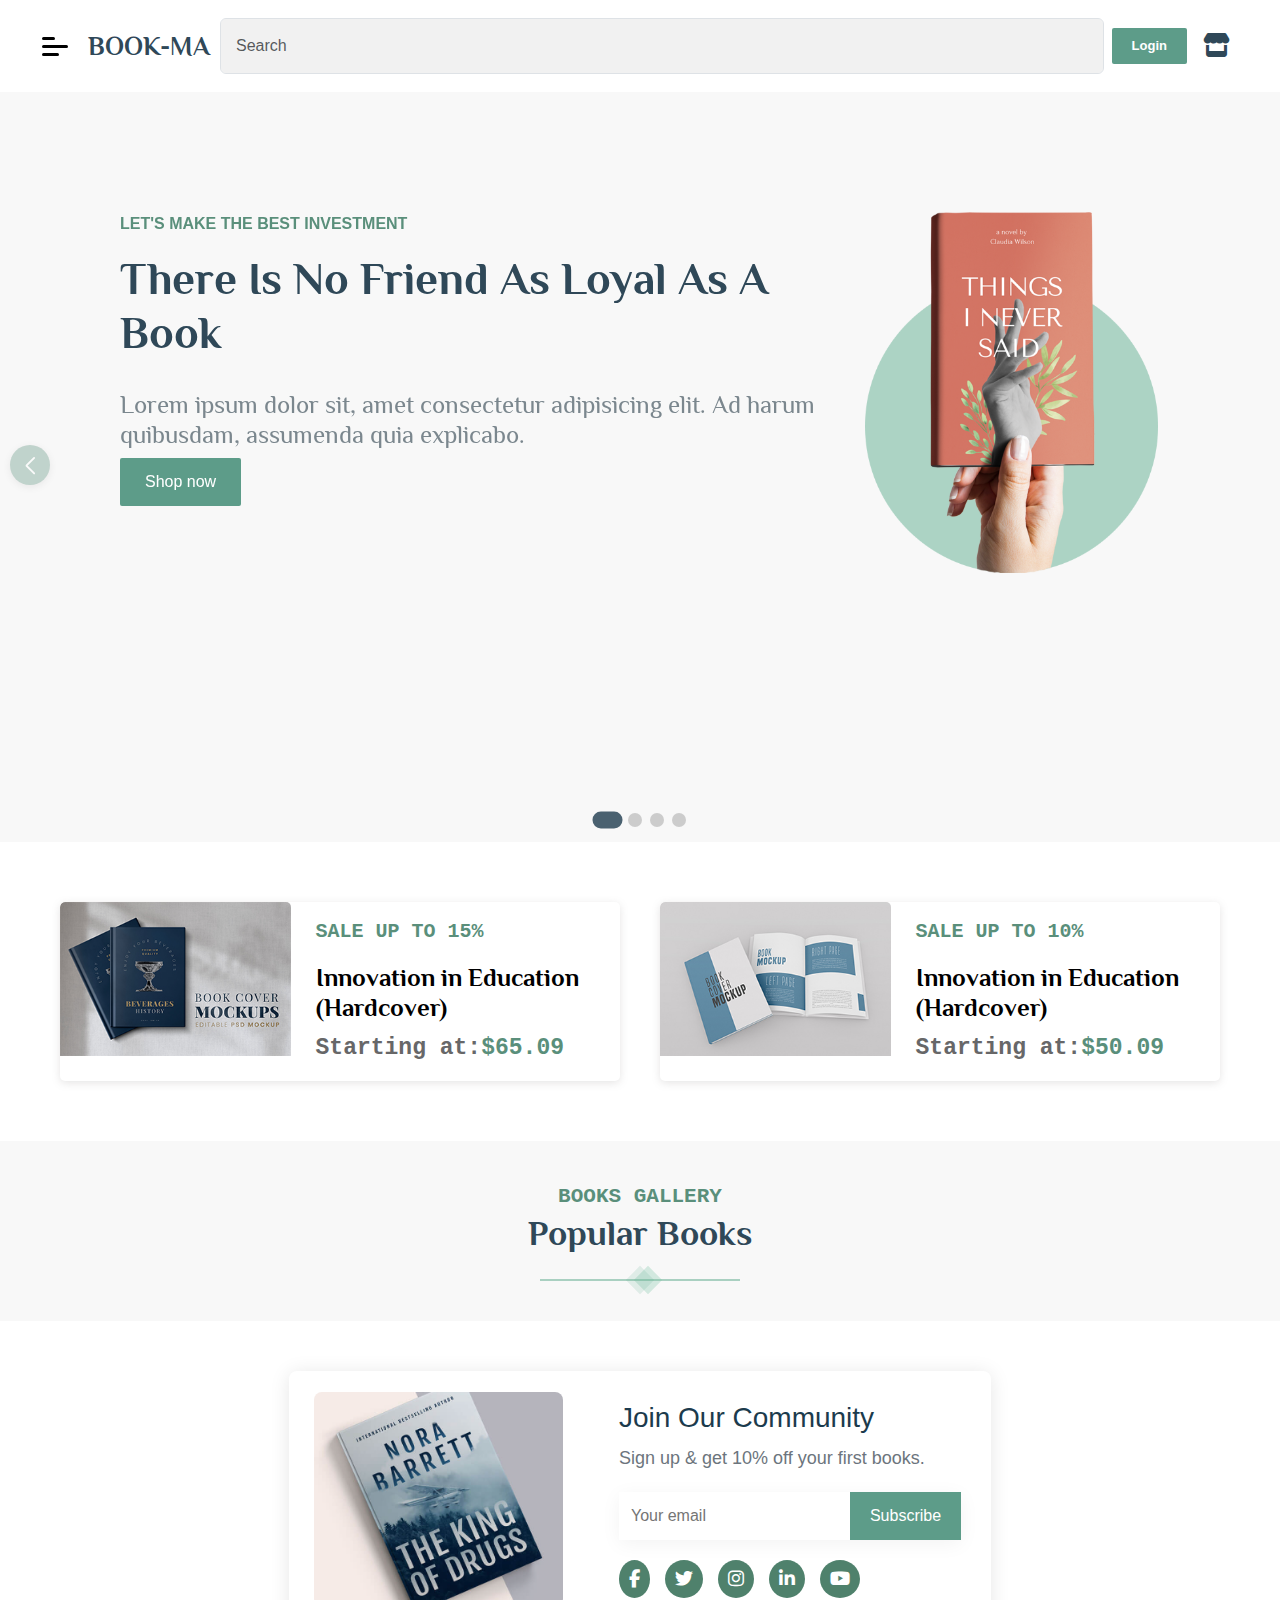
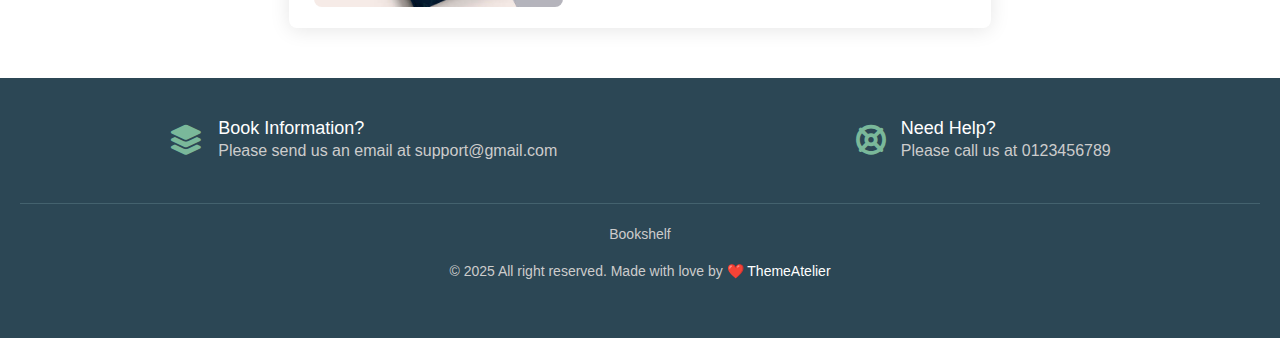
<file: index.html>
<!DOCTYPE html>
<html lang="en">

<head>
    <meta charset="UTF-8" />
    <meta name="viewport" content="width=device-width, initial-scale=1.0" />
    <title>Home Page</title>
    <link rel="stylesheet" href="assets/css/bootstrap.css" />
    <link rel="stylesheet" href="style.css" />
    <link rel="preconnect" href="https://fonts.googleapis.com" />
    <link rel="preconnect" href="https://fonts.gstatic.com" crossorigin />
    <link href="https://fonts.googleapis.com/css2?family=Philosopher:ital,wght@0,400;0,700;1,400;1,700&display=swap"
        rel="stylesheet" />
    <link rel="stylesheet" href="https://cdnjs.cloudflare.com/ajax/libs/font-awesome/6.4.0/css/all.min.css" />
    <link rel="stylesheet" href="https://cdn.jsdelivr.net/npm/swiper@11/swiper-bundle.min.css" />

    <style>
        /* Sidebar styles */
        .sidebar {
            position: fixed;
            top: 0;
            left: -250px;
            width: 250px;
            height: 100%;
            background-color: #e9e9e9db;
            padding-top: 60px;
            transition: 0.3s ease;
            z-index: 1000;
            font-family: 'Gill Sans', 'Gill Sans MT', Calibri, 'Trebuchet MS', sans-serif;
            overflow-y: auto;
        }

        .sidebar a {
            display: block;
            padding: 15px 20px;
            text-decoration: none;
            color: rgb(47, 72, 88);
            font-size: 18px;
        }

        .sidebar a:hover {
            color: #5d9c89;
        }

        .sidebar.active {
            left: 0;
        }

        #menu_btn_icon {
            background: none;
            border: none;
            cursor: pointer;
            display: flex;
            flex-direction: column;
            gap: 5px;
            padding: 10px;
        }

        #menu_btn_icon .bar:nth-child(1) {
            width: 13px;
            height: 3px;
            background-color: black;
        }
        #menu_btn_icon .bar:nth-child(2) {
            width: 26px;
            height: 3px;
            background-color: black;
        }
        #menu_btn_icon .bar:nth-child(3) {
            width: 17px;
            height: 3px;
            background-color: black;
        }
        .swiper {
    width: 100%;
    height: 750px;

}

.swiper-slide {
    /* text-align: center; */
    /* font-size: 18px; */
    /* background: #444; */
    display: flex !important;
    flex-direction: row !important;
    gap: 20px;
    justify-content: space-around;
    padding: 90px 30px;
}

@media (max-width: 800px) {
    .swiper {
        width: 100%;
        height: 1000px;
    }

    .swiper-slide {
        display: flex;
        align-items: center;
        flex-wrap: wrap;
    }

    .slide-img img {
        max-width: 100%;
    }
}

@media (min-width: 800px) {
    .swiper-slide {
        padding: 120px;
    }

    .slide-img img {
        max-width: 100%;
    }
}

/* .slide-img img{
    width: 270px;
} */
.swiper-pagination-bullet {
    width: 14px;
    height: 14px;
    background-color: #ccc;
    opacity: 1;
    margin: 0 6px;
    border-radius: 50%;
    transition: all 0.3s ease;
}

.swiper-pagination-bullet-active {
    background-color: rgb(74, 97, 112) !important;

    transform: scale(1.2);
    width: 25px !important;
    border-radius: 10px !important;
}

.shop_btn {
    color: white;
    border: none;
    padding: 12px 25px;
    border-radius: 2px;
    cursor: pointer;
    font-family: Verdana, Geneva, Tahoma, sans-serif;
    background: linear-gradient(440deg, rgb(47, 72, 88)50%, #5d9c89 50%);
    background-size: 250%;
    background-position: right;
    transition: all 0.5s;
}

.shop_btn:hover {
    background-position: left;
    color: #fff;
    transition: all 0.5s;
}

/* .montserrat-uniquifier {
  font-family: "Montserrat", sans-serif;
} */
.slide-img1 img {
    width: 300px;
    border-radius: 5px;
}

.slide-img1 {
    position: relative;
    width: 350px;
    height: 500px;
    border-radius: 20px;
    margin: 50px auto;
    z-index: 1;
    overflow: visible;
}

.slide-img1::before {
    content: "";
    position: absolute;
    bottom: 40px;
    right: -25px;
    width: 90%;
    height: 85%;
    border: 2px dashed #379d8c;
    border-radius: 5px;
    z-index: -1;
}

.autoplay-progress {
    position: absolute;
    right: 16px;
    bottom: 16px;
    z-index: 10;
    width: 48px;
    height: 48px;
    display: flex;
    align-items: center;
    justify-content: center;
    font-weight: bold;
    color: var(--swiper-theme-color);
}

#jj {
    opacity: 0;
}

.autoplay-progress svg {
    --progress: 0;
    position: absolute;
    left: 0;
    top: 0px;
    z-index: 10;
    width: 100%;
    height: 100%;
    stroke-width: 4px;
    stroke: var(--swiper-theme-color);
    fill: none;
    stroke-dashoffset: calc(125.6px * (1 - var(--progress)));
    stroke-dasharray: 125.6;
    transform: rotate(-90deg);
}

.swiper-button-prev,
.swiper-button-next {
    opacity: 0;
    transition: opacity 0.6s ease;
}

.swiper:hover .swiper-button-prev,
.swiper:hover .swiper-button-next {
    opacity: 1;

}

.swiper-button-prev,
.swiper-button-next {
    background-color: #5a8f7b;
    color: white !important;
    width: 40px !important;
    height: 40px !important;
    border-radius: 50px;
    font-size: 10px;
    box-shadow: 0 2px 8px rgba(0, 0, 0, 0.2);
}

.swiper-button-prev:hover,
.swiper-button-next:hover {
    background-color: #39554b;
    transition: all 0.5s;
}


.swiper-button-prev::after,
.swiper-button-next::after {
    font-size: 17px !important;
    font-weight: bold;
}

.swiper-slide p {
    color: #5a8f7b;
    font-weight: bold;
    /* font-size: 16px; */
    font-family: 'Trebuchet MS', 'Lucida Sans Unicode', 'Lucida Grande', 'Lucida Sans', Arial, sans-serif;
}

.swiper-slide h1 {
    color: rgb(47, 72, 88);
    font-family: "Philosopher", sans-serif;
    font-weight: bold;
    font-size: 45px;
    margin-bottom: 30px;
}

.swiper-slide h3 {
    color: rgb(123, 135, 142);
    font-family: "Philosopher", sans-serif;
    ;
    font-size: 25px;
}
    </style>
</head>

<body>
    <div id="sidebar" class="sidebar">
            <button id="closeSidebarBtn" style="position: absolute; top: 10px; right: 15px; background: none; border: none; font-size: 22px; color: rgb(47, 72, 88); cursor: pointer;">✖</button>
            <a href="after_login.html">Home</a>
            <a href="modern.html">Modern</a>
            <a href="classic.html">Classic</a>
            <a href="fav.html">Favorites</a>
            <a href="allBooks.html">All Books</a>
            <a href="contact_us.html">Contact Us</a>
            <a href="index.html">Logout</a>
        </div>

    <!-- Header -->
    <header>
        <nav class="navbar navbar-expand-lg bg-body-tertiary">
            <div class="container-fluid d-flex justify-content-around align-items-center">
                <div class="d-flex align-items-center">
                    <div id="menu_btn" class="me-2">
                        <button id="menu_btn_icon">
                            <span class="bar"></span>
                            <span class="bar"></span>
                            <span class="bar"></span>
                        </button>
                    </div>
                    <a class="navbar-brand d-flex d-none d-lg-flex" href="#">BOOK-MA</a>
                </div>

                <form class="gg d-flex mx-auto" style="
                max-width: 900px;
                flex: 1;
                justify-content: center;
                margin: 0 10px;
            " role="search">
                    <input class="form-control me-2" type="search" placeholder="Search" aria-label="Search" />
                </form>

                <div class="mm d-flex">
                    <ul class="navbar-nav mb-2 mb-lg-0 flex-row">
                        <li class="nav-item me-3" style="display: flex; gap: 5px">
                            <button class="nav-item-btn active d-flex d-none d-lg-flex" onclick="loggin()">
                                Login
                            </button>
                        </li>
                        <li class="nav-item">
                            <button class="cart_btn">
                                <i class="fa-solid fa-store"></i>
                                <span></span>
                            </button>
                        </li>
                    </ul>
                </div>
            </div>
        </nav>
    </header>

    <!-- Swiper -->
    <div class="swiper mySwiper">
        <div class="swiper-wrapper">
            <div class="swiper-slide">
                <div>
                    <p>LET'S MAKE THE BEST INVESTMENT</p>
                    <h1>There Is No Friend As Loyal As A Book</h1>
                    <h3>
                        Lorem ipsum dolor sit, amet consectetur adipisicing elit. Ad harum
                        quibusdam, assumenda quia explicabo.
                    </h3>
                    <button class="shop_btn">Shop now</button>
                </div>
                <div class="slide-img">
                    <img src="assets/images/hero.png" />
                </div>
            </div>
            <div class="swiper-slide">
                <div>
                    <p>LET'S MAKE THE BEST INVESTMENT</p>
                    <h1>There Is No Friend As Loyal As A Book</h1>
                    <h3>
                        Lorem ipsum dolor sit, amet consectetur adipisicing elit. Ad harum
                        quibusdam, assumenda quia explicabo.
                    </h3>
                    <button class="shop_btn">Shop now</button>
                </div>
                <div class="slide-img1">
                    <img src="assets/images/hero3.png" />
                </div>
            </div>
            <div class="swiper-slide">
                <div>
                    <p>LET'S MAKE THE BEST INVESTMENT</p>
                    <h1>There Is No Friend As Loyal As A Book</h1>
                    <h3>
                        Lorem ipsum dolor sit, amet consectetur adipisicing elit. Ad harum
                        quibusdam, assumenda quia explicabo.
                    </h3>
                    <button class="shop_btn">Shop now</button>
                </div>
                <div class="slide-img">
                    <img src="assets/images/hero2.png" />
                </div>
            </div>
            <div class="swiper-slide">
                <div>
                    <p>LET'S MAKE THE BEST INVESTMENT</p>
                    <h1>There Is No Friend As Loyal As A Book</h1>
                    <h3>
                        Lorem ipsum dolor sit, amet consectetur adipisicing elit. Ad harum
                        quibusdam, assumenda quia explicabo.
                    </h3>
                    <button class="shop_btn">Shop now</button>
                </div>
                <div class="slide-img1">
                    <img src="assets/images/hero4.png" />
                </div>
            </div>
        </div>
        <div class="swiper-button-next"></div>
        <div class="swiper-button-prev"></div>
        <div class="swiper-pagination"></div>
        <div class="autoplay-progress">
            <svg viewBox="0 0 48 48"></svg>
            <span id="jj"></span>
        </div>
    </div>

    <!-- Sales Section -->
    <div class="sales">
        <div class="sale">
            <div class="sale-img"><img src="assets/images/book1.jpg" /></div>
            <div class="sale-p">
                <p>SALE UP TO 15%</p>
                <h4>Innovation in Education (Hardcover)</h4>
                <span>Starting at:<span class="pric">$65.09</span></span>
            </div>
        </div>
        <div class="sale">
            <div class="sale-img"><img src="assets/images/book2.jpg" /></div>
            <div class="sale-p">
                <p>SALE UP TO 10%</p>
                <h4>Innovation in Education (Hardcover)</h4>
                <span>Starting at:<span class="pric">$50.09</span></span>
            </div>
        </div>
    </div>

    <!-- Popular Books -->
    <div>
        <div class="gallery">
            <p>BOOKS GALLERY</p>
            <h3>Popular Books</h3>
            <div class="divider-triangle"></div>
        </div>
        <div>
            <div class="Popular_books" id="p__book"></div>
        </div>
    </div>

    <!-- Join Our Community -->
    <section class="newsletter-section">
        <div class="newsletter-container">
            <div class="newsletter-image">
                <img src="assets/images/nora.png" alt="Book Cover" />
            </div>
            <div class="newsletter-content">
                <h2>Join Our Community</h2>
                <p>Sign up & get 10% off your first books.</p>
                <div class="newsletter-form">
                    <input type="email" placeholder="Your email" />
                    <button>Subscribe</button>
                </div>
                <div class="social-icons">
                    <i class="fab fa-facebook-f"></i>
                    <i class="fab fa-twitter"></i>
                    <i class="fab fa-instagram"></i>
                    <i class="fab fa-linkedin-in"></i>
                    <i class="fab fa-youtube"></i>
                </div>
            </div>
        </div>
    </section>

    <!-- Footer -->
    <footer class="footer">
        <div class="footer-container">
            <div class="footer-box">
                <i class="fas fa-layer-group"></i>
                <div>
                    <h4>Book Information?</h4>
                    <p>Please send us an email at support@gmail.com</p>
                </div>
            </div>
            <div class="footer-box">
                <i class="fas fa-life-ring"></i>
                <div>
                    <h4>Need Help?</h4>
                    <p>Please call us at 0123456789</p>
                </div>
            </div>
        </div>
        <div class="footer-bottom">
            <p>Bookshelf</p>
            <p>
                © 2025 All right reserved. Made with love by
                <span>❤️ ThemeAtelier</span>
            </p>
        </div>
    </footer>

    <!-- Scripts -->
    <script src="assets/js/bootstrap.js"></script>
    <script src="https://cdn.jsdelivr.net/npm/swiper@11/swiper-bundle.min.js"></script>
    <script src="script.js"></script>

    <script>
        const menuBtn = document.getElementById("menu_btn");
        const sidebar = document.getElementById("sidebar");
        const closeSidebarBtn = document.getElementById("closeSidebarBtn");

        menuBtn.addEventListener("click", () => {
            sidebar.classList.toggle("active");
        });

        closeSidebarBtn.addEventListener("click", () => {
            sidebar.classList.remove("active");
        });
    </script>
    <script>
            var swiper = new Swiper(".mySwiper", {
                spaceBetween: 30,
                centeredSlides: true,
                autoplay: {
                    delay: 2500,
                    disableOnInteraction: false,
                },
                pagination: {
                    el: ".swiper-pagination",
                    clickable: true,
                },
                navigation: {
                    nextEl: ".swiper-button-next",
                    prevEl: ".swiper-button-prev",
                },
            });
        </script>
</body>

</html>
</file>
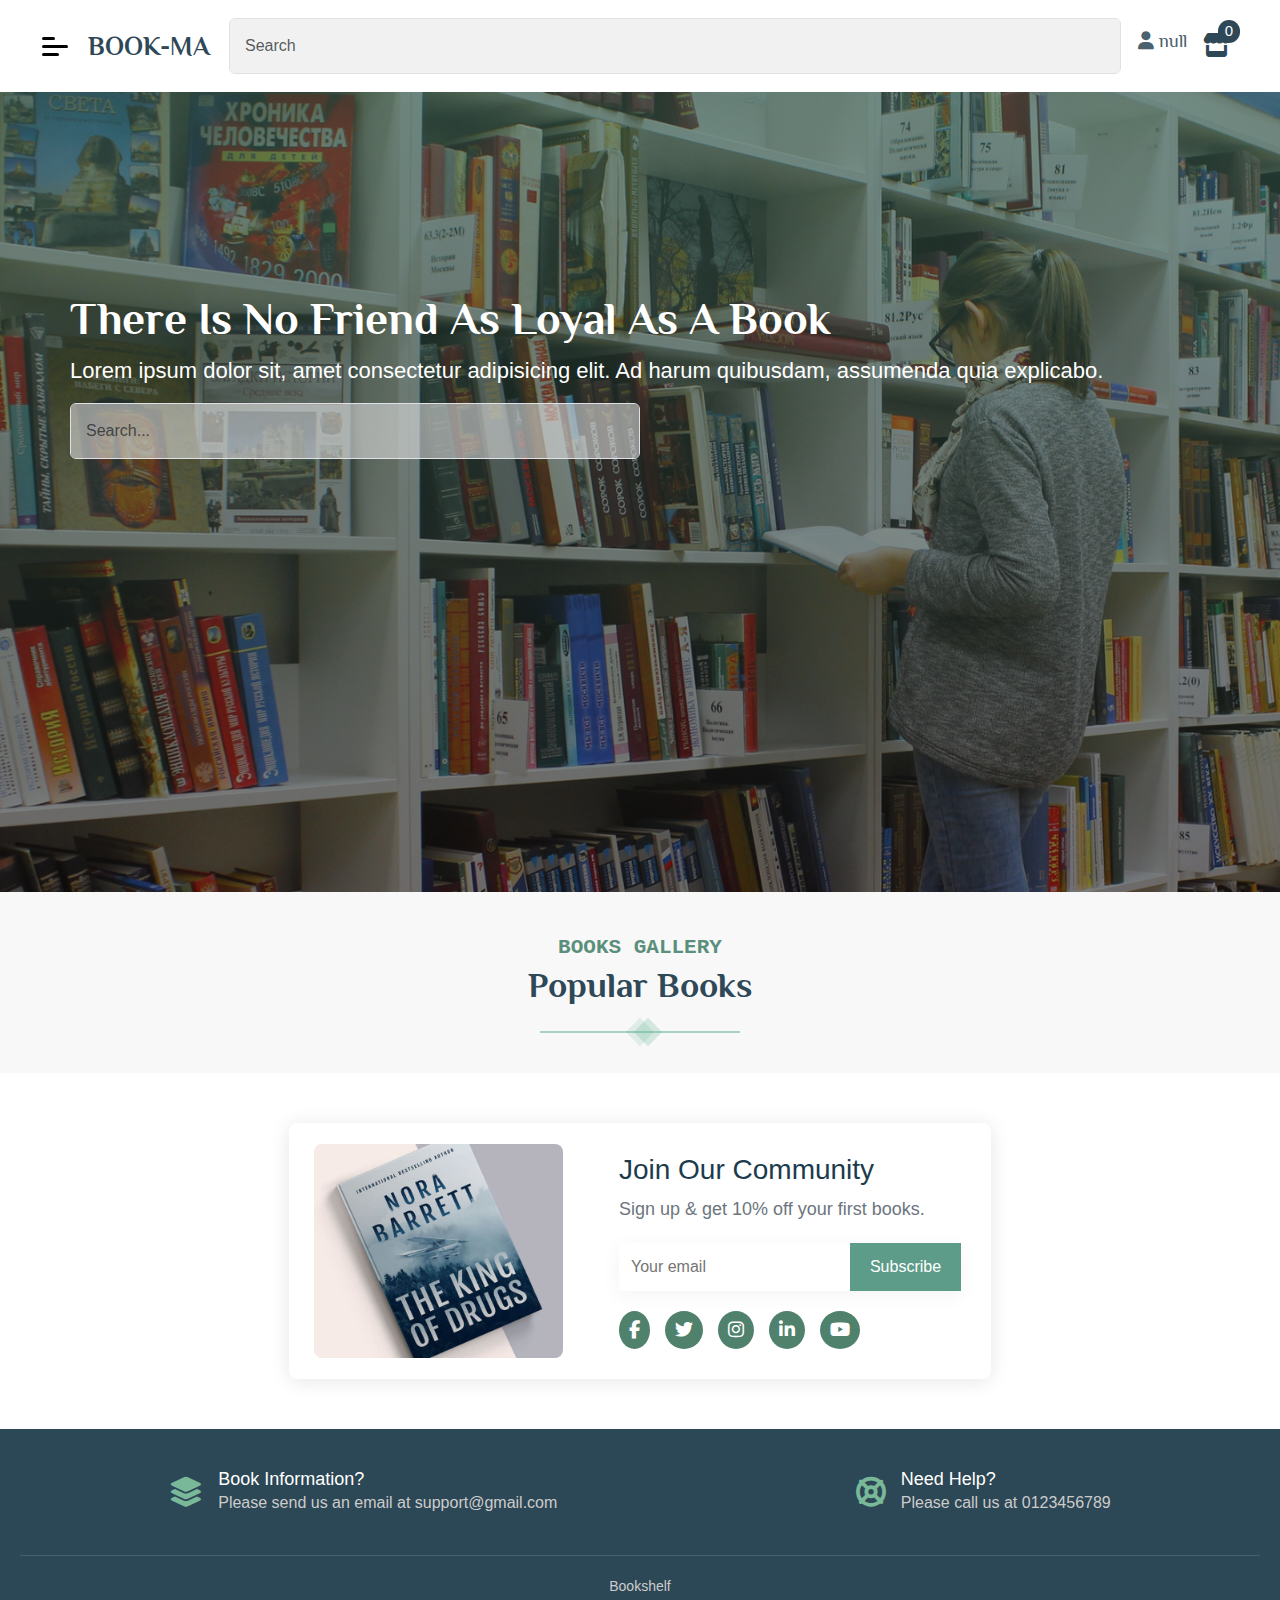
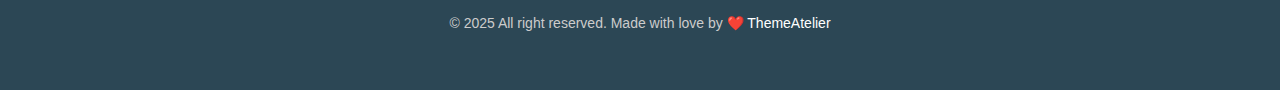
<file: classic.html>
<!DOCTYPE html>
<html lang="en">

<head>
    <meta charset="UTF-8">
    <meta name="viewport" content="width=device-width, initial-scale=1.0">
    <title>Home Page</title>
    <link rel="stylesheet" href="assets/css/bootstrap.css">
    <link rel="stylesheet" href="style.css">
    <link rel="preconnect" href="https://fonts.googleapis.com">
    <link rel="preconnect" href="https://fonts.gstatic.com" crossorigin>
    <link href="https://fonts.googleapis.com/css2?family=Philosopher:ital,wght@0,400;0,700;1,400;1,700&display=swap" rel="stylesheet">
    <link rel="stylesheet" href="https://cdnjs.cloudflare.com/ajax/libs/font-awesome/6.4.0/css/all.min.css" />
    <link rel="stylesheet" href="https://cdn.jsdelivr.net/npm/swiper@11/swiper-bundle.min.css" />
    <style>
        .sidebar {
            position: fixed;
            top: 0;
            left: -350px;
            width: 350px;
            height: 100%;
            background-color: #e9e9e9db;
            padding-top: 60px;
            transition: left 0.3s ease;
            z-index: 1000;
            font-family: 'Gill Sans', 'Gill Sans MT', Calibri, 'Trebuchet MS', sans-serif;
            overflow-y: auto;
        }
        .sidebar.active:nth-child(1) {
            left: 0;
        }

        .sidebar a {
            display: block;
            padding: 15px 20px;
            text-decoration: none;
            color: rgb(47, 72, 88);
            font-size: 18px;
        }

        .sidebar a:hover {
            color: #5d9c89;
        }

        #menu_btn_icon {
            background: none;
            border: none;
            cursor: pointer;
            display: flex;
            flex-direction: column;
            gap: 5px;
            padding: 10px;
        }

        #menu_btn_icon .bar {
            height: 3px;
            background-color: black;
        }

        #menu_btn_icon .bar:nth-child(1) {
            width: 13px;
        }

        #menu_btn_icon .bar:nth-child(2) {
            width: 26px;
        }

        #menu_btn_icon .bar:nth-child(3) {
            width: 17px;
        }

        .cart-sidebar {
            left: auto;
            right: -350px;
            transition: right 0.3s ease;
        }

        .cart-sidebar.active {
            right: 0;
        }

        .cart-item {
            display: flex;
            align-items: center;
            gap: 10px;
            padding: 10px 20px;
            border-bottom: 1px solid #ccc;
        }

        .cart-item img {
            width: 70px;
            height: 100px;
            object-fit: cover;
            border-radius: 2px;
        }

        .cart-item-info {
            flex-grow: 1;
        }
        #cart-count{
            position: absolute;
            top: 20px;
            right: 40px;
            font-size: 15px;
            color: #fff;
            background-color:rgb(47, 72, 88);
            padding: 0 7px;
            border-radius: 20px;
            font-family: 'Gill Sans', 'Gill Sans MT', Calibri, 'Trebuchet MS', sans-serif;
        }
        .swiper {
    width: 100%;
    height: 750px;

}

.swiper-slide {
    /* text-align: center; */
    /* font-size: 18px; */
    /* background: #444; */
    display: flex !important;
    flex-direction: row !important;
    gap: 20px;
    justify-content: space-around;
    padding: 90px 30px;
}

@media (max-width: 800px) {
    .swiper {
        width: 100%;
        height: 1000px;
    }

    .swiper-slide {
        display: flex;
        align-items: center;
        flex-wrap: wrap;
    }

    .slide-img img {
        max-width: 100%;
    }
}

@media (min-width: 800px) {
    .swiper-slide {
        padding: 120px;
    }

    .slide-img img {
        max-width: 100%;
    }
}

/* .slide-img img{
    width: 270px;
} */
.swiper-pagination-bullet {
    width: 14px;
    height: 14px;
    background-color: #ccc;
    opacity: 1;
    margin: 0 6px;
    border-radius: 50%;
    transition: all 0.3s ease;
}

.swiper-pagination-bullet-active {
    background-color: rgb(74, 97, 112) !important;

    transform: scale(1.2);
    width: 25px !important;
    border-radius: 10px !important;
}

.shop_btn {
    color: white;
    border: none;
    padding: 12px 25px;
    border-radius: 2px;
    cursor: pointer;
    font-family: Verdana, Geneva, Tahoma, sans-serif;
    background: linear-gradient(440deg, rgb(47, 72, 88)50%, #5d9c89 50%);
    background-size: 250%;
    background-position: right;
    transition: all 0.5s;
}

.shop_btn:hover {
    background-position: left;
    color: #fff;
    transition: all 0.5s;
}

/* .montserrat-uniquifier {
  font-family: "Montserrat", sans-serif;
} */
.slide-img1 img {
    width: 300px;
    border-radius: 5px;
}

.slide-img1 {
    position: relative;
    width: 350px;
    height: 500px;
    border-radius: 20px;
    margin: 50px auto;
    z-index: 1;
    overflow: visible;
}

.slide-img1::before {
    content: "";
    position: absolute;
    bottom: 40px;
    right: -25px;
    width: 90%;
    height: 85%;
    border: 2px dashed #379d8c;
    border-radius: 5px;
    z-index: -1;
}

.autoplay-progress {
    position: absolute;
    right: 16px;
    bottom: 16px;
    z-index: 10;
    width: 48px;
    height: 48px;
    display: flex;
    align-items: center;
    justify-content: center;
    font-weight: bold;
    color: var(--swiper-theme-color);
}

#jj {
    opacity: 0;
}

.autoplay-progress svg {
    --progress: 0;
    position: absolute;
    left: 0;
    top: 0px;
    z-index: 10;
    width: 100%;
    height: 100%;
    stroke-width: 4px;
    stroke: var(--swiper-theme-color);
    fill: none;
    stroke-dashoffset: calc(125.6px * (1 - var(--progress)));
    stroke-dasharray: 125.6;
    transform: rotate(-90deg);
}

.swiper-button-prev,
.swiper-button-next {
    opacity: 0;
    transition: opacity 0.6s ease;
}

.swiper:hover .swiper-button-prev,
.swiper:hover .swiper-button-next {
    opacity: 1;

}

.swiper-button-prev,
.swiper-button-next {
    background-color: #5a8f7b;
    color: white !important;
    width: 40px !important;
    height: 40px !important;
    border-radius: 50px;
    font-size: 10px;
    box-shadow: 0 2px 8px rgba(0, 0, 0, 0.2);
}

.swiper-button-prev:hover,
.swiper-button-next:hover {
    background-color: #39554b;
    transition: all 0.5s;
}


.swiper-button-prev::after,
.swiper-button-next::after {
    font-size: 17px !important;
    font-weight: bold;
}

.swiper-slide p {
    color: #5a8f7b;
    font-weight: bold;
    /* font-size: 16px; */
    font-family: 'Trebuchet MS', 'Lucida Sans Unicode', 'Lucida Grande', 'Lucida Sans', Arial, sans-serif;
}

.swiper-slide h1 {
    color: rgb(47, 72, 88);
    font-family: "Philosopher", sans-serif;
    font-weight: bold;
    font-size: 45px;
    margin-bottom: 30px;
}

.swiper-slide h3 {
    color: rgb(123, 135, 142);
    font-family: "Philosopher", sans-serif;
    ;
    font-size: 25px;
}

        #searchDiv {
            width: 100%;
            padding: 200px 70px;
            color: #ffffff;

        }

        #searchDiv h1 {
            font-size: 45px;
            font-family: "Philosopher", sans-serif;
            font-weight: bold;
        }

        #searchDiv p {
            font-size: 22px;
        }

        #backk {
            background: linear-gradient(#325749a3, rgba(23, 18, 18, 0.537)), url(assets/images/hero-classic.jpg) center/cover no-repeat;
            height: 800px;
        }

        .input-group {
            width: 50%;
        }
    </style>
</head>

<body>
    <header>
        <div id="sidebar" class="sidebar">
            <button id="closeSidebarBtn" style="position: absolute; top: 10px; right: 15px; background: none; border: none; font-size: 22px; color: rgb(47, 72, 88); cursor: pointer;">✖</button>
            <a href="after_login.html">Home</a>
            <a href="modern.html">Modern</a>
            <a href="classic.html">Classic</a>
            <a href="fav.html">Favorites</a>
            <a href="contact_us.html">Contact Us</a>
            <a href="index.html">Logout</a>
        </div>

        <nav class="navbar navbar-expand-lg bg-body-tertiary">
            <div class="container-fluid d-flex justify-content-around align-items-center">
                <div class="d-flex align-items-center">
                    <div id="menu_btn" class="me-2">
                        <button id="menu_btn_icon">
                            <span class="bar"></span>
                            <span class="bar"></span>
                            <span class="bar"></span>
                        </button>
                    </div>
                    <a class="navbar-brand d-none d-lg-flex" href="#">BOOK-MA</a>
                </div>

                <form class="gg d-flex mx-auto" style="max-width: 900px; flex: 1; justify-content: center; margin: 0 10px;" role="search">
                    <input class="form-control me-2" type="search" placeholder="Search" aria-label="Search" />
                </form>

                <div id="prof" style="font-family: Philosopher"></div>

                <div class="mm d-flex">
                    <ul class="navbar-nav mb-2 mb-lg-0 flex-row">
                        <li class="nav-item me-3"></li>
                        <li class="nav-item">
                            <button class="cart_btn">
                                <i class="fa-solid fa-store"></i>
                                <span id="cart-count">0</span>
                            </button>
                        </li>
                    </ul>
                </div>
            </div>
        </nav>

        <div id="cartSidebar" class="sidebar cart-sidebar">
            <button id="closeCartSidebarBtn" style="position: absolute; top: 10px; right: 15px; background: none; border: none; font-size: 22px; color: rgb(47, 72, 88); cursor: pointer;">✖</button>
            <h4 style="padding: 0 20px;">Your Cart</h4>
            <div id="cartContent" style="padding: 0 20px;">You have no items in your cart.</div>
        </div>
    </header>

<body>
    <div id="backk">
        <div id="searchDiv">
            <h1>There Is No Friend As Loyal As A Book</h1>
            <p>Lorem ipsum dolor sit, amet consectetur adipisicing elit. Ad harum quibusdam, assumenda quia explicabo.</p>
            <div class="input-group mb-3">
                <input type="text" class="form-control" placeholder="Search..." aria-label="Search">
            </div>
        </div>
    </div>

    <div>
        <div class="gallery">
            <p>BOOKS GALLERY</p>
            <h3>Popular Books</h3>
            <div class="divider-triangle"></div>
        </div>
        <div>
            <div class="Popular_books" id="p__book">
            </div>
        </div>
    </div>

    <!-- Join Our Community Section -->
    <section class="newsletter-section">
        <div class="newsletter-container">
            <div class="newsletter-image">
                <img src="assets/images/nora.png" alt="Book Cover">
            </div>
            <div class="newsletter-content">
                <h2>Join Our Community</h2>
                <p>Sign up & get 10% off your first books.</p>
                <div class="newsletter-form">
                    <input type="email" placeholder="Your email">
                    <button>Subscribe</button>
                </div>
                <div class="social-icons">
                    <i class="fab fa-facebook-f"></i>
                    <i class="fab fa-twitter"></i>
                    <i class="fab fa-instagram"></i>
                    <i class="fab fa-linkedin-in"></i>
                    <i class="fab fa-youtube"></i>
                </div>
            </div>
        </div>
    </section>

    <!-- Footer Section -->
    <footer class="footer">
        <div class="footer-container">
            <div class="footer-box">
                <i class="fas fa-layer-group"></i>
                <div>
                    <h4>Book Information?</h4>
                    <p>Please send us an email at support@gmail.com</p>
                </div>
            </div>
            <div class="footer-box">
                <i class="fas fa-life-ring"></i>
                <div>
                    <h4>Need Help?</h4>
                    <p>Please call us at 0123456789</p>
                </div>
            </div>
        </div>
        <div class="footer-bottom">
            <p>Bookshelf</p>
            <p>© 2025 All right reserved. Made with love by <span>❤️ ThemeAtelier</span></p>
        </div>
    </footer>
    <script src="assets/js/bootstrap.js"></script>

    <script src="https://cdn.jsdelivr.net/npm/swiper@11/swiper-bundle.min.js"></script>
    <script src="script.js"></script>
      <script>
    var swiper = new Swiper(".mySwiper", {
      spaceBetween: 30,
      centeredSlides: true,
      autoplay: {
        delay: 2500,
        disableOnInteraction: false,
      },
      pagination: {
        el: ".swiper-pagination",
        clickable: true,
      },
      navigation: {
        nextEl: ".swiper-button-next",
        prevEl: ".swiper-button-prev",
      },
    });
  </script>
    <script>
        var name = localStorage.getItem("name");
        var userDiv = document.getElementById("prof");
        userDiv.innerHTML = `<h4 style="font-size: 18px; color: rgb(74, 97, 112);"><i class="fa-solid fa-user"></i> ${name}</h4>`;
    </script>
    <script>
        const menuBtn = document.getElementById("menu_btn");
        const sidebar = document.getElementById("sidebar");
        const closeSidebarBtn = document.getElementById("closeSidebarBtn");

        menuBtn.addEventListener("click", () => sidebar.classList.toggle("active"));
        closeSidebarBtn.addEventListener("click", () => sidebar.classList.remove("active"));

        const cartBtn = document.querySelector(".cart_btn");
        const cartSidebar = document.getElementById("cartSidebar");
        const closeCartSidebarBtn = document.getElementById("closeCartSidebarBtn");

        cartBtn.addEventListener("click", () => {
            cartSidebar.classList.toggle("active");
            updateCartSidebar();
        });

        closeCartSidebarBtn.addEventListener("click", () => cartSidebar.classList.remove("active"));

        function updateCartSidebar() {
            let arr = JSON.parse(localStorage.getItem("addProduct")) || [];
            const cartContent = document.getElementById("cartContent");

            if (arr.length === 0) {
                cartContent.innerHTML = "<p>You have no items in your cart.</p>";
                return;
            }

            cartContent.innerHTML = "";
            arr.forEach(book => {
                cartContent.innerHTML += `
                    <div class="cart-item">
                        <img src="${book.coverImage}" alt="${book.title}">
                        <div class="cart-item-info">
                            <strong>${book.title}</strong>
                            <p>Qty: ${book.quantity}</p>
                        </div>
                    </div>
                `;
            });
        }

        const userName = localStorage.getItem("name");
        if (userName) {
            document.getElementById("prof").innerHTML = `<h4 style="font-size: 18px; color: rgb(74, 97, 112);">Welcome, ${userName}</h4>`;
        }
    </script>

</body>

</html>
</file>
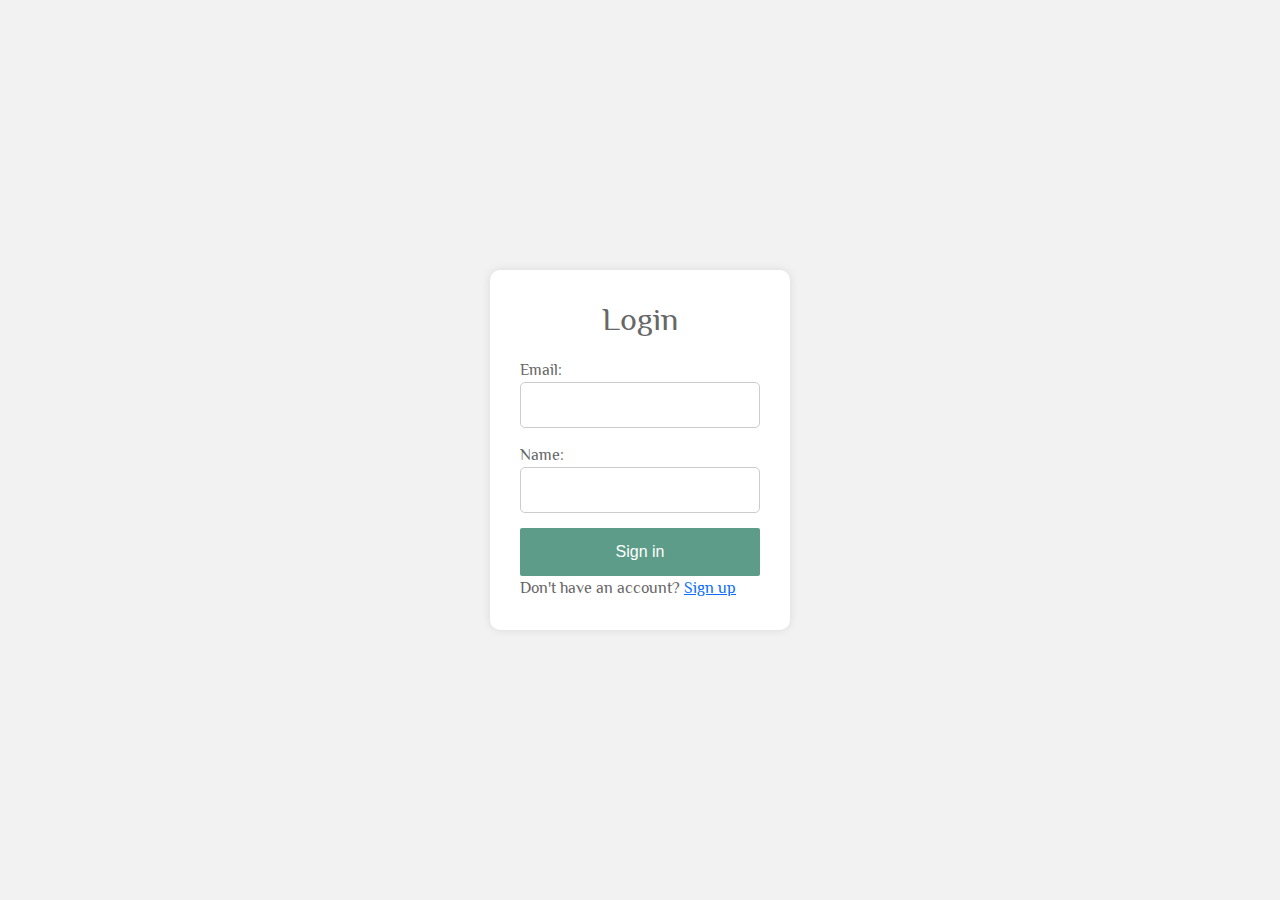
<file: login.html>
<!DOCTYPE html>
<html lang="en">

<head>
    <meta charset="UTF-8">
    <meta name="viewport" content="width=device-width, initial-scale=1.0">
    <title>hospital</title>
    <link rel="stylesheet" href="assets/css/bootstrap.css">
    <link rel="stylesheet" href="style.css">
    <link rel="preconnect" href="https://fonts.googleapis.com">
    <link rel="preconnect" href="https://fonts.gstatic.com" crossorigin>
    <link href="https://fonts.googleapis.com/css2?family=Philosopher:ital,wght@0,400;0,700;1,400;1,700&display=swap"
        rel="stylesheet">
    <link rel="stylesheet" href="https://cdnjs.cloudflare.com/ajax/libs/font-awesome/6.4.0/css/all.min.css" />
    <link rel="stylesheet" href="https://cdn.jsdelivr.net/npm/swiper@11/swiper-bundle.min.css" />
    <style>
        body {
            font-family: Arial, sans-serif;
            background-color: #f2f2f2;
            align-items: center;
            height: 100vh;
            font-family: "Philosopher", sans-serif;
        }

        .login-form {
            background-color: white;
            padding: 30px;
            border-radius: 10px;
            box-shadow: 0 0 10px rgba(0, 0, 0, 0.1);
            width: 300px;
        }

        .login-form h2 {
            text-align: center;
            margin-bottom: 20px;
        }

        .login-form select,
        .login-form input {
            width: 100%;
            padding: 10px;
            margin-bottom: 15px;
            border-radius: 5px;
            border: 1px solid #ccc;
        }

        .login-form button {
            width: 100%;
            color: white;
            border: none;
            padding: 12px 25px;
            border-radius: 2px;
            font-family: Verdana, Geneva, Tahoma, sans-serif;
            background: linear-gradient(440deg, rgb(47, 72, 88)50%, #5d9c89 50%);
            background-size: 300%;
            background-position: right;
            transition: all 0.5s;
        }

        .login-form button:hover {
            background-position: left;
            color: #fff;
            transition: all 0.5s;
        }
    </style>
</head>

<body>
    <!-- <nav class="navbar navbar-expand-lg bg-body-tertiary">
        <div class="container-fluid d-flex justify-content-around align-items-center">

            <div class="d-flex align-items-center">
                <div id="menu_btn" class="me-2">
                    <button id="menu_btn_icon">
                        <span class="bar"></span>
                        <span class="bar"></span>
                        <span class="bar"></span>
                    </button>
                </div>
                <a class="navbar-brand d-flex d-none d-lg-flex" href="#">BOOK-MA</a>
            </div>

            <form class="gg d-flex mx-auto" style="max-width: 900px; flex: 1; justify-content: center; margin: 0 10px ;"
                role="search">
                <input class="form-control me-2" type="search" placeholder="Search" aria-label="Search" />
            </form>

            <div class="mm d-flex">
                <ul class="navbar-nav mb-2 mb-lg-0 flex-row">
                    <li class="nav-item">
                            <button class="cart_btn">
                                <i class="fa-solid fa-store"></i>
                                <span></span>
                            </button>
                        </li>
                </ul>
            </div>

        </div>
    </nav> -->

    <div id="login-container" class="d-flex justify-content-center align-items-center" style="height: 100vh;">
        <form class="login-form" id="login-form">
            <h2>Login</h2>

            <label for="email">Email:</label>
            <input type="email" id="email" name="email" required>

            <label for="name">Name:</label>
            <input type="text" id="name" name="name" required>

            <button type="button" id="btnn">Sign in</button>
            <span>Don't have an account?</span> 
            <a href="reg.html">Sign up</a>
        </form>
    </div>

    <script src="assets/js/bootstrap.js"></script>

    <script>
        // عند تحميل الصفحة
        window.addEventListener("DOMContentLoaded", () => {
            const loggedIn = localStorage.getItem("loggedIn");
            if (loggedIn === "true") {
                document.getElementById("counterBtn").style.display = "none";
                document.getElementById("addBookBtn").classList.remove("d-none");
            }
        });

        // عند الضغط على زر تسجيل الدخول
        document.getElementById('btnn').addEventListener('click', function (e) {
            e.preventDefault();

            const email = document.getElementById('email').value;
            const name = document.getElementById('name').value;

            fetch('https://edu-me01.github.io/Json-Data/Digital-Library.json')
                .then(response => response.json())
                .then(data => {
                    var user = data.users.find(use => use.email === email && use.name === name);
                    if (user) {
                        localStorage.setItem("name", user.name);
                        localStorage.setItem("loggedIn", "true"); // عشان يفضل فاكر تسجيل الدخول
                        window.location.href = 'after_login.html';
                    } else {
                        alert('Invalid credentials');
                    }
                });
        });
    </script>
</body>

</html>
</file>
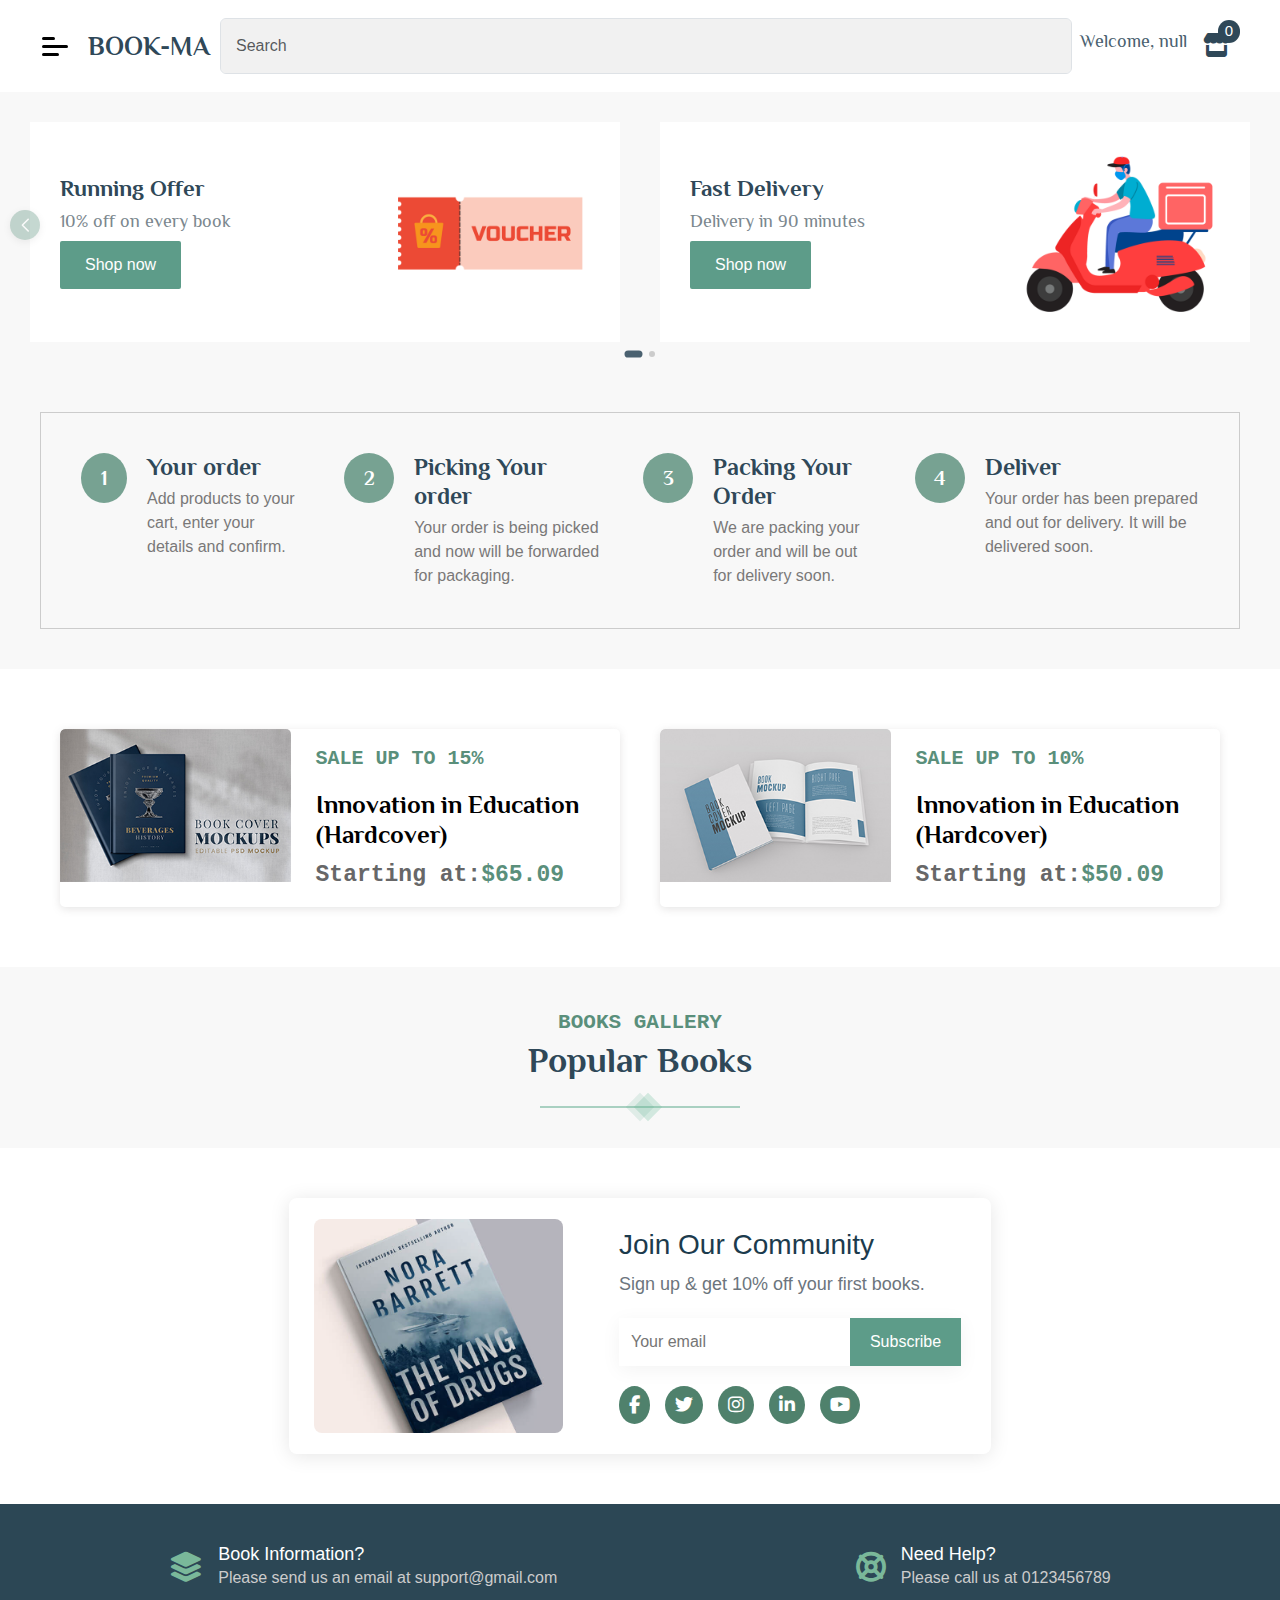
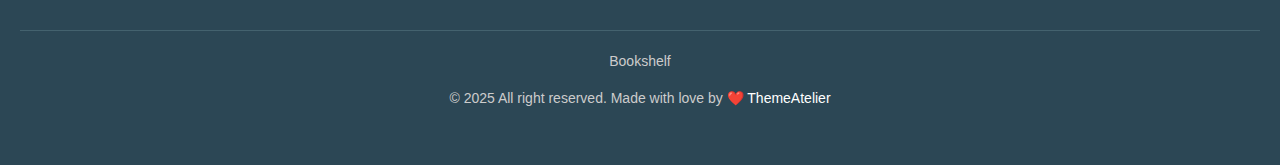
<file: modern.html>
<!DOCTYPE html>
<html lang="en">

<head>
    <meta charset="UTF-8">
    <meta name="viewport" content="width=device-width, initial-scale=1.0">
    <title>Home Page</title>
    <link rel="stylesheet" href="assets/css/bootstrap.css">
    <link rel="stylesheet" href="style.css">
    <link rel="preconnect" href="https://fonts.googleapis.com">
    <link rel="preconnect" href="https://fonts.gstatic.com" crossorigin>
    <link href="https://fonts.googleapis.com/css2?family=Philosopher:ital,wght@0,400;0,700;1,400;1,700&display=swap"
        rel="stylesheet">
    <link rel="stylesheet" href="https://cdnjs.cloudflare.com/ajax/libs/font-awesome/6.4.0/css/all.min.css" />
    <link rel="stylesheet" href="https://cdn.jsdelivr.net/npm/swiper@11/swiper-bundle.min.css" />
    <style>
        .sidebar {
            position: fixed;
            top: 0;
            left: -350px;
            width: 350px;
            height: 100%;
            background-color: #e9e9e9db;
            padding-top: 60px;
            transition: left 0.3s ease;
            z-index: 1000;
            font-family: 'Gill Sans', 'Gill Sans MT', Calibri, 'Trebuchet MS', sans-serif;
            overflow-y: auto;
        }

        .sidebar.active:nth-child(1) {
            left: 0;
        }

        .sidebar a {
            display: block;
            padding: 15px 20px;
            text-decoration: none;
            color: rgb(47, 72, 88);
            font-size: 18px;
        }

        .sidebar a:hover {
            color: #5d9c89;
        }

        #menu_btn_icon {
            background: none;
            border: none;
            cursor: pointer;
            display: flex;
            flex-direction: column;
            gap: 5px;
            padding: 10px;
        }

        #menu_btn_icon .bar {
            height: 3px;
            background-color: black;
        }

        #menu_btn_icon .bar:nth-child(1) {
            width: 13px;
        }

        #menu_btn_icon .bar:nth-child(2) {
            width: 26px;
        }

        #menu_btn_icon .bar:nth-child(3) {
            width: 17px;
        }

        .cart-sidebar {
            left: auto;
            right: -350px;
            transition: right 0.3s ease;
        }

        .cart-sidebar.active {
            right: 0;
        }

        .cart-item {
            display: flex;
            align-items: center;
            gap: 10px;
            padding: 10px 20px;
            border-bottom: 1px solid #ccc;
        }

        .cart-item img {
            width: 70px;
            height: 100px;
            object-fit: cover;
            border-radius: 2px;
        }

        .cart-item-info {
            flex-grow: 1;
        }

        #cart-count {
            position: absolute;
            top: 20px;
            right: 40px;
            font-size: 15px;
            color: #fff;
            background-color: rgb(47, 72, 88);
            padding: 0 7px;
            border-radius: 20px;
            font-family: 'Gill Sans', 'Gill Sans MT', Calibri, 'Trebuchet MS', sans-serif;
        }

        .swiper {
            width: 100%;
            height: 280px;

        }

        .swiper-slide {
            /* text-align: center; */
            /* font-size: 18px; */
            /* background: #444; */
            display: flex !important;

            gap: 20px;
            justify-content: space-around;
            /* padding: 90px 30px; */

        }

        @media (max-width: 800px) {
            .swiper {
                width: 100%;
            }

            .swiper-slide {
                display: flex;
                align-items: center;
                flex-wrap: wrap;
            }

            .slide-img img {
                max-width: 100%;
            }
        }

        @media (min-width: 800px) {
            .swiper-slide {
                padding: 30px;
                gap: 40px;
            }
        }

        /* .slide-img img{
    width: 270px;
} */
        .swiper-pagination-bullet {
            width: 6px;
            height: 6px;
            background-color: #ccc;
            opacity: 1;
            margin: 0 6px;
            border-radius: 50%;
            transition: all 0.3s ease;
        }

        .swiper-pagination-bullet-active {
            background-color: rgb(74, 97, 112) !important;

            transform: scale(1.2);
            width: 15px !important;
            border-radius: 10px !important;
        }

        .shop_btn {
            color: white;
            border: none;
            padding: 12px 25px;
            border-radius: 2px;
            cursor: pointer;
            font-family: Verdana, Geneva, Tahoma, sans-serif;
            background: linear-gradient(440deg, rgb(47, 72, 88)50%, #5d9c89 50%);
            background-size: 250%;
            background-position: right;
            transition: all 0.5s;
        }

        .shop_btn:hover {
            background-position: left;
            color: #fff;
            transition: all 0.5s;
        }

        /* .montserrat-uniquifier {
  font-family: "Montserrat", sans-serif;
} */
        .slide-img1 img {
            width: 200px;
            border-radius: 5px;
        }


        .autoplay-progress {
            position: absolute;
            right: 16px;
            bottom: 16px;
            z-index: 10;
            width: 48px;
            height: 48px;
            display: flex;
            align-items: center;
            justify-content: center;
            font-weight: bold;
            color: var(--swiper-theme-color);
        }

        #jj {
            opacity: 0;
        }

        .autoplay-progress svg {
            --progress: 0;
            position: absolute;
            left: 0;
            top: 0px;
            z-index: 10;
            width: 100%;
            height: 100%;
            stroke-width: 4px;
            stroke: var(--swiper-theme-color);
            fill: none;
            stroke-dashoffset: calc(125.6px * (1 - var(--progress)));
            stroke-dasharray: 125.6;
            transform: rotate(-90deg);
        }

        .swiper-button-prev,
        .swiper-button-next {
            opacity: 0;
            transition: opacity 0.6s ease;
        }

        .swiper:hover .swiper-button-prev,
        .swiper:hover .swiper-button-next {
            opacity: 1;

        }

        .swiper-button-prev,
        .swiper-button-next {
            background-color: #5a8f7b;
            color: white !important;
            width: 30px !important;
            height: 30px !important;
            border-radius: 50px;
            font-size: 7px;
            box-shadow: 0 2px 8px rgba(0, 0, 0, 0.2);
        }

        .swiper-button-prev:hover,
        .swiper-button-next:hover {
            background-color: #39554b;
            transition: all 0.5s;
        }


        .swiper-button-prev::after,
        .swiper-button-next::after {
            font-size: 13px !important;
            font-weight: bold;
        }


        .swiper-slide h1 {
            color: rgb(47, 72, 88);
            font-family: "Philosopher", sans-serif;
            font-weight: bold;
            font-size: 23px;
        }

        .swiper-slide h3 {
            color: rgb(123, 135, 142);
            font-family: "Philosopher", sans-serif;
            ;
            font-size: 18px;
        }

        .mod {
            background-color: #fff;
            width: 50%;
            display: flex;
            padding: 30px;
            justify-content: space-between;
            align-items: center;
        }

        @media (max-width: 800px) {
            .swiper {
                width: 100%;
                height: 460px;
            }

            .mod {
                width: 90%;
            }

            .swiper-slide {
                display: flex;
                align-items: center;
                gap: 0;
            }

            .slide-img1 img {
                width: 150px;
            }
        }

        .order-steps {
            border: 1px solid #ccc;
            padding: 20px;
            margin: 40px;
            color: rgb(47, 72, 88);
            font-family: "Philosopher", sans-serif;
        }
        @media (min-width: 800px) {
            .order-steps{
                display: flex;
                flex-direction: row;
                
            }
            .circle {
                padding: 20px;
            }
            .step{
                margin: 20px;
            }
        }

        .order-steps p{
            font-family: 'Gill Sans', 'Gill Sans MT', Calibri, 'Trebuchet MS', sans-serif;
            color: #7a7878 !important;
        }
        .step {
            display: flex;
            align-items: flex-start;
            margin-bottom: 20px;
        }

        .circle {
            width: 50px;
            height: 50px;
            background-color: #5a8f7bd1;
            color: white;
            border-radius: 50%;
            display: flex;
            align-items: center;
            justify-content: center;
            font-size: 20px;
            font-weight: bold;
            margin-right: 20px;
        }

        .text h4 {
            margin: 0;
            font-weight: bold;
        }

        .text p {
            margin: 5px 0 0;
            color: #555;
        }
    </style>
</head>

<body>
    <header>
        <div id="sidebar" class="sidebar">
            <button id="closeSidebarBtn" style="position: absolute; top: 10px; right: 15px; background: none; border: none; font-size: 22px; color: rgb(47, 72, 88); cursor: pointer;">✖</button>
            <a href="after_login.html">Home</a>
            <a href="modern.html">Modern</a>
            <a href="classic.html">Classic</a>
            <a href="fav.html">Favorites</a>
            <a href="contact_us.html">Contact Us</a>
            <a href="index.html">Logout</a>
        </div>

        <nav class="navbar navbar-expand-lg bg-body-tertiary">
            <div class="container-fluid d-flex justify-content-around align-items-center">
                <div class="d-flex align-items-center">
                    <div id="menu_btn" class="me-2">
                        <button id="menu_btn_icon">
                            <span class="bar"></span>
                            <span class="bar"></span>
                            <span class="bar"></span>
                        </button>
                    </div>
                    <a class="navbar-brand d-none d-lg-flex" href="#">BOOK-MA</a>
                </div>

                <form class="gg d-flex mx-auto"
                    style="max-width: 900px; flex: 1; justify-content: center; margin: 0 10px;" role="search">
                    <input class="form-control me-2" type="search" placeholder="Search" aria-label="Search" />
                </form>

                <div id="prof" style="font-family: Philosopher"></div>

                <div class="mm d-flex">
                    <ul class="navbar-nav mb-2 mb-lg-0 flex-row">
                        <li class="nav-item me-3"></li>
                        <li class="nav-item">
                            <button class="cart_btn">
                                <i class="fa-solid fa-store"></i>
                                <span id="cart-count">0</span>
                            </button>
                        </li>
                    </ul>
                </div>
            </div>
        </nav>

        <div id="cartSidebar" class="sidebar cart-sidebar">
            <button id="closeCartSidebarBtn"
                style="position: absolute; top: 10px; right: 15px; background: none; border: none; font-size: 22px; color: rgb(47, 72, 88); cursor: pointer;">✖</button>
            <h4 style="padding: 0 20px;">Your Cart</h4>
            <div id="cartContent" style="padding: 0 20px;">You have no items in your cart.</div>
        </div>
    </header>

    <body>
        <!-- Swiper -->
        <div class="swiper mySwiper">
            <div class="swiper-wrapper">
                <div class="swiper-slide">
                    <div class="mod">
                        <div>
                            <h1>Running Offer</h1>
                            <h3>10% off on every book</h3>
                            <button class="shop_btn">Shop now</button>
                        </div>
                        <div class="slide-img1">
                            <img src="assets/images/offer.png">
                        </div>
                    </div>
                    <div class="mod">
                        <div>
                            <h1>Fast Delivery</h1>
                            <h3>Delivery in 90 minutes</h3>
                            <button class="shop_btn">Shop now</button>
                        </div>
                        <div class="slide-img1">
                            <img src="assets/images/delivery.png">
                        </div>
                    </div>
                </div>
                <div class="swiper-slide">
                    <div class="mod">
                        <div>
                            <h1>New Books</h1>
                            <h3>Find all new books</h3>
                            <button class="shop_btn">Shop now</button>
                        </div>
                        <div class="slide-img1">
                            <img src="assets/images/books.png">
                        </div>
                    </div>

                    <div class="mod">
                        <div>
                            <h1>Use Coupon</h1>
                            <h3>Get 40% off with Coupon</h3>
                            <button class="shop_btn">Shop now</button>
                        </div>
                        <div class="slide-img1">
                            <img src="assets/images/order.png">
                        </div>
                    </div>
                </div>
            </div>
            <div class="swiper-button-next"></div>
            <div class="swiper-button-prev"></div>
            <div class="swiper-pagination"></div>
            <div class="autoplay-progress">
                <svg viewBox="0 0 48 48">
                    <!-- <circle cx="24" cy="24" r="20"></circle> -->
                </svg>
                <span id="jj"></span>
            </div>
        </div>

        <div class="order-steps">
            <div class="step">
                <div class="circle">1</div>
                <div class="text">
                    <h4>Your order</h4>
                    <p>Add products to your cart, enter your details and confirm.</p>
                </div>
            </div>
            <div class="step">
                <div class="circle">2</div>
                <div class="text">
                    <h4>Picking Your order</h4>
                    <p>Your order is being picked and now will be forwarded for packaging.</p>
                </div>
            </div>
            <div class="step">
                <div class="circle">3</div>
                <div class="text">
                    <h4>Packing Your Order</h4>
                    <p>We are packing your order and will be out for delivery soon.</p>
                </div>
            </div>
            <div class="step">
                <div class="circle">4</div>
                <div class="text">
                    <h4>Deliver</h4>
                    <p>Your order has been prepared and out for delivery. It will be delivered soon.</p>
                </div>
            </div>
        </div>



        <div class="sales">
            <div class="sale">
                <div class="sale-img"><img src="assets/images/book1.jpg"></div>
                <div class="sale-p">
                    <p>SALE UP TO 15%</p>
                    <h4>Innovation in Education (Hardcover)</h4>
                    <span>Starting at:<span class="pric">$65.09</span></span>
                </div>
            </div>
            <div class="sale">
                <div class="sale-img"><img src="assets/images/book2.jpg"></div>
                <div class="sale-p">
                    <p>SALE UP TO 10%</p>
                    <h4>Innovation in Education (Hardcover)</h4>
                    <span>Starting at:<span class="pric">$50.09</span></span>
                </div>
            </div>
        </div>


        <div>
            <div class="gallery">
                <p>BOOKS GALLERY</p>
                <h3>Popular Books</h3>
                <div class="divider-triangle"></div>
            </div>
            <div>
                <div class="Popular_books" id="p__book">
                </div>
            </div>
        </div>

        <!-- Join Our Community Section -->
        <section class="newsletter-section">
            <div class="newsletter-container">
                <div class="newsletter-image">
                    <img src="assets/images/nora.png" alt="Book Cover">
                </div>
                <div class="newsletter-content">
                    <h2>Join Our Community</h2>
                    <p>Sign up & get 10% off your first books.</p>
                    <div class="newsletter-form">
                        <input type="email" placeholder="Your email">
                        <button>Subscribe</button>
                    </div>
                    <div class="social-icons">
                        <i class="fab fa-facebook-f"></i>
                        <i class="fab fa-twitter"></i>
                        <i class="fab fa-instagram"></i>
                        <i class="fab fa-linkedin-in"></i>
                        <i class="fab fa-youtube"></i>
                    </div>
                </div>
            </div>
        </section>

        <!-- Footer Section -->
        <footer class="footer">
            <div class="footer-container">
                <div class="footer-box">
                    <i class="fas fa-layer-group"></i>
                    <div>
                        <h4>Book Information?</h4>
                        <p>Please send us an email at support@gmail.com</p>
                    </div>
                </div>
                <div class="footer-box">
                    <i class="fas fa-life-ring"></i>
                    <div>
                        <h4>Need Help?</h4>
                        <p>Please call us at 0123456789</p>
                    </div>
                </div>
            </div>
            <div class="footer-bottom">
                <p>Bookshelf</p>
                <p>© 2025 All right reserved. Made with love by <span>❤️ ThemeAtelier</span></p>
            </div>
        </footer>
        <script src="assets/js/bootstrap.js"></script>

        <script src="https://cdn.jsdelivr.net/npm/swiper@11/swiper-bundle.min.js"></script>
        <script src="script.js"></script>
        <script>
            var swiper = new Swiper(".mySwiper", {
                spaceBetween: 30,
                centeredSlides: true,
                autoplay: {
                    delay: 2500,
                    disableOnInteraction: false,
                },
                pagination: {
                    el: ".swiper-pagination",
                    clickable: true,
                },
                navigation: {
                    nextEl: ".swiper-button-next",
                    prevEl: ".swiper-button-prev",
                },
            });
        </script>
        <script>
            var name = localStorage.getItem("name");
            var userDiv = document.getElementById("prof");
            userDiv.innerHTML = `<h4 style="font-size: 18px; color: rgb(74, 97, 112);">Welcome, ${name}</h4>`;
        </script>
        <script>
            const menuBtn = document.getElementById("menu_btn");
            const sidebar = document.getElementById("sidebar");
            const closeSidebarBtn = document.getElementById("closeSidebarBtn");

            menuBtn.addEventListener("click", () => sidebar.classList.toggle("active"));
            closeSidebarBtn.addEventListener("click", () => sidebar.classList.remove("active"));

            const cartBtn = document.querySelector(".cart_btn");
            const cartSidebar = document.getElementById("cartSidebar");
            const closeCartSidebarBtn = document.getElementById("closeCartSidebarBtn");

            cartBtn.addEventListener("click", () => {
                cartSidebar.classList.toggle("active");
                updateCartSidebar();
            });

            closeCartSidebarBtn.addEventListener("click", () => cartSidebar.classList.remove("active"));

            function updateCartSidebar() {
                let arr = JSON.parse(localStorage.getItem("addProduct")) || [];
                const cartContent = document.getElementById("cartContent");

                if (arr.length === 0) {
                    cartContent.innerHTML = "<p>You have no items in your cart.</p>";
                    return;
                }

                cartContent.innerHTML = "";
                arr.forEach(book => {
                    cartContent.innerHTML += `
                    <div class="cart-item">
                        <img src="${book.coverImage}" alt="${book.title}">
                        <div class="cart-item-info">
                            <strong>${book.title}</strong>
                            <p>Qty: ${book.quantity}</p>
                        </div>
                    </div>
                `;
                });
            }

            const userName = localStorage.getItem("name");
            if (userName) {
                document.getElementById("prof").innerHTML = `<h4 style="font-size: 18px; color: rgb(74, 97, 112);"><i class="fa-solid fa-user"></i> ${userName}</h4>`;
            }
        </script>

    </body>

</html>
</file>
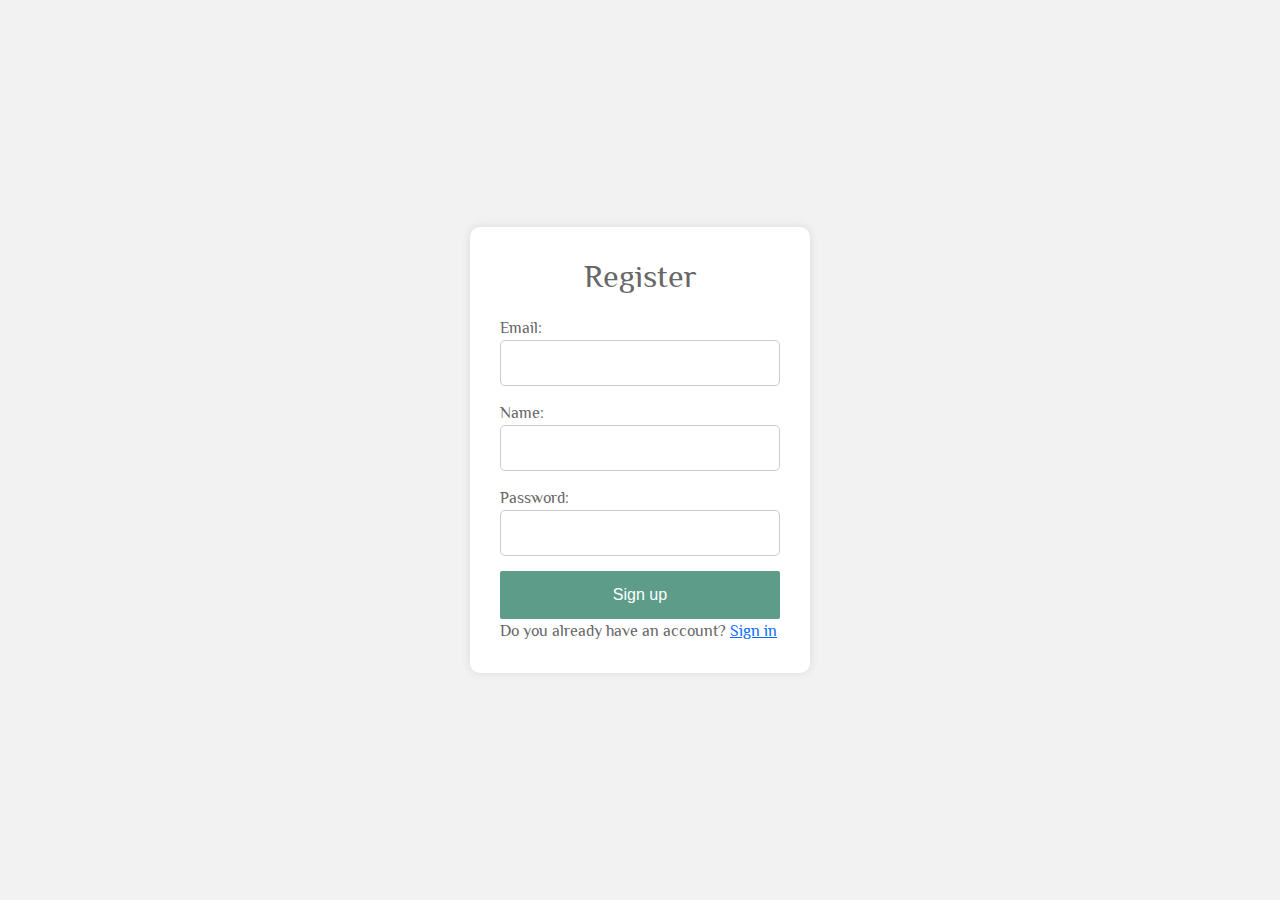
<file: reg.html>
<!DOCTYPE html>
<html lang="en">

<head>
    <meta charset="UTF-8">
    <meta name="viewport" content="width=device-width, initial-scale=1.0">
    <title>hospital</title>
    <link rel="stylesheet" href="assets/css/bootstrap.css">
    <link rel="stylesheet" href="style.css">
    <link rel="preconnect" href="https://fonts.googleapis.com">
    <link rel="preconnect" href="https://fonts.gstatic.com" crossorigin>
    <link href="https://fonts.googleapis.com/css2?family=Philosopher:ital,wght@0,400;0,700;1,400;1,700&display=swap"
        rel="stylesheet">
    <link rel="stylesheet" href="https://cdnjs.cloudflare.com/ajax/libs/font-awesome/6.4.0/css/all.min.css" />
    <link rel="stylesheet" href="https://cdn.jsdelivr.net/npm/swiper@11/swiper-bundle.min.css" />
    <style>
        body {
            font-family: Arial, sans-serif;
            background-color: #f2f2f2;
            align-items: center;
            height: 100vh;
            font-family: "Philosopher", sans-serif;
        }

        .login-form {
            background-color: white;
            padding: 30px;
            border-radius: 10px;
            box-shadow: 0 0 10px rgba(0, 0, 0, 0.1);
            width: 340px;
        }

        .login-form h2 {
            text-align: center;
            margin-bottom: 20px;
        }

        .login-form select,
        .login-form input {
            width: 100%;
            padding: 10px;
            margin-bottom: 15px;
            border-radius: 5px;
            border: 1px solid #ccc;
        }

        .login-form button {
            width: 100%;
            color: white;
            border: none;
            padding: 12px 25px;
            border-radius: 2px;
            font-family: Verdana, Geneva, Tahoma, sans-serif;
            background: linear-gradient(440deg, rgb(47, 72, 88)50%, #5d9c89 50%);
            background-size: 300%;
            background-position: right;
            transition: all 0.5s;
        }

        .login-form button:hover {
            background-position: left;
            color: #fff;
            transition: all 0.5s;
        }
    </style>
</head>

<body>
    <!-- <nav class="navbar navbar-expand-lg bg-body-tertiary">
        <div class="container-fluid d-flex justify-content-around align-items-center">

            <div class="d-flex align-items-center">
                <div id="menu_btn" class="me-2">
                    <button id="menu_btn_icon">
                        <span class="bar"></span>
                        <span class="bar"></span>
                        <span class="bar"></span>
                    </button>
                </div>
                <a class="navbar-brand d-flex d-none d-lg-flex" href="#">BOOK-MA</a>
            </div>

            <form class="gg d-flex mx-auto" style="max-width: 900px; flex: 1; justify-content: center; margin: 0 10px ;"
                role="search">
                <input class="form-control me-2" type="search" placeholder="Search" aria-label="Search" />
            </form>

            <div class="mm d-flex">
                <ul class="navbar-nav mb-2 mb-lg-0 flex-row">
                    <li class="nav-item">
                            <button class="cart_btn">
                                <i class="fa-solid fa-store"></i>
                                <span></span>
                            </button>
                        </li>
                </ul>
            </div>

        </div> -->
    </nav>

    <div id="login-container" class="d-flex justify-content-center align-items-center" style="height: 100vh;">
        <form class="login-form" id="login-form">
            <h2>Register</h2>

            <label for="email">Email:</label>
            <input type="email" id="email" name="email" required>

            <label for="name">Name:</label>
            <input type="text" id="name" name="name" required>

            <label for="password">Password:</label>
            <input type="password" id="password" name="password" required>

            <button type="button" id="btnn">Sign up</button>
            <span>Do you already have an account? </span>
            <a href="login.html">Sign in</a>
        </form>
    </div>

    <script src="assets/js/bootstrap.js"></script>
    <script>
    document.getElementById("btnn").addEventListener("click", function () {
        let email = document.getElementById("email").value.trim();
        let name = document.getElementById("name").value.trim();
        let password = document.getElementById("password").value;

        if (!email || !name || !password) {
            alert("Please fill in all fields.");
            return;
        }

        let users = JSON.parse(localStorage.getItem("users")) || [];

        let existingUser = users.find(user => user.email === email);
        if (existingUser) {
            alert("This email is already registered.");
            return;
        }

        
        else{
            users.push({ email, name, password });
        localStorage.setItem("users", JSON.stringify(users));
        localStorage.setItem("name", name);

        alert("Account created successfully!");
        window.location.href = "after_login.html";
        }
    });
</script>


</body>

</html>
</file>
<file: style.css>
* {
    padding: 0;
    margin: 0;
    border: none;
}

body {
    color: #676768;
    background-color: #e9e9e955;
    font-family: Poppins, sans-serif;
    line-height: 1.5;
}


.navbar {
    background-color: #fff !important;
}

#menu_btn {
    display: flex;
    justify-content: center;
    align-items: center;
    width: 30px;
    margin: 0 10px 0 30px;
}

.navbar-brand {
    font-family: "Philosopher", sans-serif;
    margin: 0 10px;
    font-size: 26px;
    font-weight: 700;
    color: rgb(47, 72, 88);
}

#menu_btn_icon {
    display: flex;
    flex-direction: column;
    gap: 5px;
    padding: 0 30px;
}

.bar {
    background-color: rgb(47, 72, 88);
    display: flex;
    height: 3px;
    width: 13px;
    border-radius: 0.125rem;
    transition: 0.25s ease-in-out;
}

.bar:nth-child(2) {
    width: 26px;
}

.bar:nth-child(3) {
    width: 18px;
}

#menu_btn:hover .bar:nth-child(1) {
    width: 26px;
}

#menu_btn:hover .bar:nth-child(2) {
    width: 13px;
}

.container-fluid {
    display: flex;
    justify-content: space-around;
    padding: 10px;
}

.nav-link {
    display: flex;
    gap: 10px;
    align-items: center;
    font-family: "Philosopher", sans-serif;
    color: rgb(47, 72, 88);
}

.nav-link i {
    font-size: 18px;
    color: rgb(74, 97, 112);
}

.hero .next:hover {
    background-color: rgb(74, 97, 112);
}

.nav-item-btn {
    color: white;
    font-size: 13px;
    font-weight: bold;
    border: none;
    padding: 8px 20px;
    border-radius: 2px;
    cursor: pointer;
    font-family: Verdana, Geneva, Tahoma, sans-serif;
    background: linear-gradient(440deg, rgb(47, 72, 88)50%, #5d9c89 50%);
    background-size: 250%;
    background-position: right;
    transition: all 0.5s;
}

.nav-item-btn:hover {
    background-position: left;
    color: #fff;
    transition: all 0.5s;
}

#menu_btn_icon {
    background-color: #fff !important;
}

.philosopher-regular {
    font-family: "Philosopher", sans-serif;
    font-weight: 400;
    font-style: normal;
}

.philosopher-bold {
    font-family: "Philosopher", sans-serif;
    font-weight: 700;
    font-style: normal;
}

.philosopher-regular-italic {
    font-family: "Philosopher", sans-serif;
    font-weight: 400;
    font-style: italic;
}

.philosopher-bold-italic {
    font-family: "Philosopher", sans-serif;
    font-weight: 700;
    font-style: italic;
}

.form-control {
    padding: 15px;
    background-color: #e6e5e58e;
}

.mm {
    margin: 0 40px 0 0;
}

.cart_btn {
    font-size: 24px;
    background-color: #fff;
    color: rgb(47, 72, 88);
}



.sales {
    display: flex;
    gap: 40px;
    background-color: #fff;
    padding: 60px;
    justify-content: center;
    align-items: center;
}

.sale {
    /* width: 400px; */
    border-radius: 5px;
    box-shadow: 0 2px 8px rgba(123, 122, 122, 0.2);
    overflow: hidden;
    position: relative;
}

.sale:hover .sale-img {
    transform: scale(1.06);
    transition: all 0.6s;
}

.sale-p {
    padding: 15px 25px;
    margin: 0 10px;
}

.sale-p p {
    color: #5a8f7b;
    font-weight: bold;
    font-family: "Roboto Mono", monospace;
    font-size: 15px;
}

.sale-p h4 {
    font-family: "Philosopher", sans-serif;
    color: #000;
    font-weight: 550;
    font-size: 17px;
}

.sale-p span {
    font-family: "Roboto Mono", monospace;
    font-weight: bold;
}

.sale-img img {
    width: 100%;
    border-radius: 5px 5px 0 0;
    object-fit: cover;
    transition: transform 0.5s ease;
}

@media (min-width: 800px) {
    .sale {
        display: flex;
    }

    .sale-p {
        padding: 15px;
    }

    .sale-p p {
        font-size: 20px;
    }

    .sale-p h4 {
        font-size: 25px;
    }

    .sale-p span {
        font-size: 23px;
    }
    
}
@media (max-width: 800px) {
    .sales {
       gap: 10px;
    }
    .sale-p {
        padding: 5px;
    }

    .sale-p p {
        font-size: 14px;
    }

    .sale-p h4 {
        font-size: 13px;
    }

    .sale-p span {
        font-size: 14px;
    }
    
}

.pric {
    color: #5a8f7b;
}

.divider-triangle {
    background: #a9d0c1;
    width: 200px;
    height: 2px;
    position: relative;
}

.divider-triangle::after {
    content: "";
    position: absolute;
    top: 50%;
    left: 50%;
    transform: translate(-50%, -50%) rotate(45deg);
    width: 20px;
    height: 20px;
    background-color: #57aa8a27;
    z-index: 1;
}

.divider-triangle::before {
    content: "";
    position: absolute;
    top: 50%;
    left: 54%;
    transform: translate(-50%, -50%) rotate(45deg);
    width: 20px;
    height: 20px;
    background-color: #7bc5a74d;
    z-index: 1;
}

.gallery {
    padding: 40px;
    display: flex;
    flex-direction: column;
    justify-content: center;
    align-items: center;
}

.gallery p {
    color: #5a8f7b;
    font-weight: bold;
    font-family: "Roboto Mono", monospace;
    font-size: 21px;
    margin: 0;
}

.gallery h3 {
    font-family: "Philosopher", sans-serif;
    font-size: 35px;
    font-weight: bold;
    margin: 0 0 25px 0;
    color: rgb(47, 72, 88);
}

.Popular_books {
    /* overflow: hidden;
    position: relative; */
    display: flex;
    gap: 20px;
    flex-wrap: wrap;
    justify-content: center;
}

.p_book {
    border-radius: 5px;
    box-shadow: 0 2px 8px rgba(123, 122, 122, 0.2);
    width: 20%;
}

@media(max-width: 800px) {
    .p_book {
        width: 40%;
    }
    .p_book-p h4 {
        font-size: 18px;
    }
    .p_book-p p {
        font-size: 15px;
    }
    .p_book-p span {
        font-size: 13px;
    }
    .add_to_card_btn {
    width: 100%;
    padding: 4px 15px;
    font-size: 15px !important;
}
}

.p_book-p {
    padding: 15px;
    margin-top: 0;
    max-height: 175px;
    overflow: hidden;
    position: relative;
    transition: all 0.3s ease;
    background-color: #fff;
}

.p_book:hover .icon-btn {
    opacity: 1;
    transition: all 0.5s ease-in-out;
}

.p_book-p h4 {
    font-family: "Philosopher", sans-serif;
    color: rgb(47, 72, 88);
    font-weight: 550;
    /* font-size: 17px; */
}

.p_book-p p {
    color: rgb(135, 137, 138);
    font-family: Verdana, Geneva, Tahoma, sans-serif;
}

.p_book-span {
    color: rgb(47, 72, 88);
    font-family: Verdana, Geneva, Tahoma, sans-serif;
    font-weight: 600;
    font-size: 15px;
}

.p_book-img {
    position: relative;
}

.p_book-img img {
    width: 100%;
    border-radius: 5px 5px 0 0;
    object-fit: cover;

}
/* .p_book_details{
    display: flex;
    gap: 20px;
} */
.p_book_details1{
    display: flex;
    gap: 110px;
}
.p_book-img_detals{
    width: 100%;


}
.p_book-img_detals img{
    height: 280px;
    width: 100%;
}
.p_book-p_details h4{
    font-family: "Philosopher", sans-serif;
    color: rgb(47, 72, 88);
}
.p_book-p_details p{
    color: rgb(47, 72, 88);
    font-family: 'Gill Sans', 'Gill Sans MT', Calibri, 'Trebuchet MS', sans-serif;
    padding: 0;
    margin: 4px;
}
.p_p_details{
    margin: 2px;
    color: rgb(47, 72, 88);
    font-family: 'Gill Sans', 'Gill Sans MT', Calibri, 'Trebuchet MS', sans-serif;
    padding: 0;
}
.top-icons {
    position: absolute;
    top: 10px;
    right: 10px;
    display: flex;
    flex-direction: column;
    gap: 10px;
}

.icon-btn {
    font-size: 13px;
    background-color: #5a8f7b;
    color: white;
    border: none;
    border-radius: 20px;
    padding: 8px 10px;
    cursor: pointer;
    opacity: 0;
}

.icon-btn:hover {
    background-color: #39554b;
    transition: all 0.5s;
}

.add_to_card_btn {
    width: 100%;
    color: white;
    border: none;
    padding: 12px 25px;
    border-radius: 2px;
    font-family: Verdana, Geneva, Tahoma, sans-serif;
    background: linear-gradient(440deg, rgb(47, 72, 88)50%, #5d9c89 50%);
    background-size: 300%;
    background-position: right;
    opacity: 0;
    transition: all 0.5s;
}

.add_to_card_btn:hover {
    background-position: left;
    color: #fff;
    transition: all 0.5s;
}

.p_book:hover .p_book-p {
    max-height: 300px;
    margin-top: -60px;
}

.p_book:hover .add_to_card_btn {
    opacity: 1;
    transform: translateY(0);
}

.quantity-box {
    display: flex;
    justify-content: space-around;
    align-items: center;
    height: 50px;
    width: 160px;
    border-radius: 8px;
    background-color: #1e2a36;
    color: white;
    margin-top: 25px;
}

.quantity-box i:hover {
    color: #b3ded1;
    transition: all 0.5s;
}

/* .fa-plus{
    padding: 17px;
    width: 46px;
    border-radius: 0 8px 8px 0;
    text-align: center;
}
.fa-plus:hover{
    background-color: #5d9c89;
    transition: all 0.5s;
}
.fa-trash{
    padding: 17px;
    width: 37px;
    border-radius: 0 8px 8px 0;
    text-align: center;
}
.fa-trash:hover{
    background-color: #5d9c89;
    transition: all 0.5s;
} */
.newsletter-section {
    background: #fff;
    padding: 50px 20px;
    display: flex;
    justify-content: center;
}

.newsletter-container {
    display: flex;
    max-width: 1000px;
    background: #fff;
    box-shadow: 0 2px 20px rgba(0, 0, 0, 0.1);
    border-radius: 8px;
    overflow: hidden;
    flex-wrap: wrap;
}

.newsletter-image {
    display: flex;
    justify-content: center;
    align-items: center;
}

.newsletter-image img {
    max-width: 300px;
    width: 83%;
    border-radius: 8px;
    height: auto;
    object-fit: cover;
}

.newsletter-content {
    padding: 30px;
    flex: 1;
}

.newsletter-content h2 {
    font-size: 28px;
    color: #1c3b4d;
}

.newsletter-content p {
    font-size: 18px;
    margin: 10px 0 20px;
    color: #6c757d;
}

.newsletter-form {
    display: flex;
    max-width: 100%;
    margin-bottom: 20px;
    box-shadow: 0 4px 20px rgba(0, 0, 0, 0.05);
}

.newsletter-form input {
    flex: 1;
    padding: 12px;
    border: none;
    outline: none;
    font-size: 16px;
}

.newsletter-form button {
    color: #fff;
    padding: 12px 20px;
    border: none;
    cursor: pointer;
    font-size: 16px;
    background: linear-gradient(440deg, rgb(47, 72, 88)50%, #5d9c89 50%);
    background-size: 300%;
    background-position: right;
    transition: all 0.5s;
}

.newsletter-form button:hover {
    background-position: left;
    color: #fff;
    transition: all 0.5s;
}

.social-icons {
    display: flex;
    gap: 15px;
}

.social-icons i {
    font-size: 18px;
    color: #ffffff;
    background: #4f816c;
    border-radius: 50%;
    padding: 10px;
}

.social-icons i:hover {
    background: #2c4755;
    transition: all 0.5s;
}
@media (max-width: 800px) {
    .newsletter-image{
    width: 100%;
}
    .newsletter-content h2 {
    font-size: 18px;
}

.newsletter-content p {
    font-size: 10px;
}
.newsletter-container {
    display: flex;
}
.newsletter-form input {
    font-size: 13px;
}

.newsletter-form button {
    font-size: 12px;
}
.newsletter-form {
    width: 50%;
}
.social-icons i {
    font-size: 12px;
}
.footer-box h4 {
    font-size: 12px !important;
}

.footer-box p {
    font-size: 10px;
}
.footer-box {
    height: 10px;
}
}
.footer {
    background: #2c4755;
    color: #fff;
    padding: 40px 20px;
}

.footer-container {
    display: flex;
    justify-content: space-around;
    flex-wrap: wrap;
}

.footer-box {
    display: flex;
    align-items: center;
    gap: 15px;
    margin-bottom: 20px;
}

.footer-box i {
    font-size: 30px;
    color: #7ab89a;
}

.footer-box h4 {
    font-size: 18px;
    margin: 0;
}

.footer-box p {
    margin: 0;
    color: #ccc;
}

.footer-bottom {
    border-top: 1px solid #44626e;
    padding-top: 20px;
    text-align: center;
    margin-top: 20px;
    font-size: 14px;
    color: #ccc;
}

.footer-bottom span {
    color: #fff;
}

.modal {
    display: none;
    position: fixed;
    z-index: 1000;
    left: 0;
    top: 0;
    width: 100%;
    height: 100%;
    overflow: auto;
    background-color: rgba(0, 0, 0, 0.6);
}

.modal-content {
    background-color: #fff;
    margin: 15% auto;
    padding: 30px;
    border-radius: 10px;
    width: 60%;
    position: relative;
}

.close {
    position: absolute;
    top: 15px;
    right: 20px;
    font-size: 28px;
    cursor: pointer;
}
</file>
